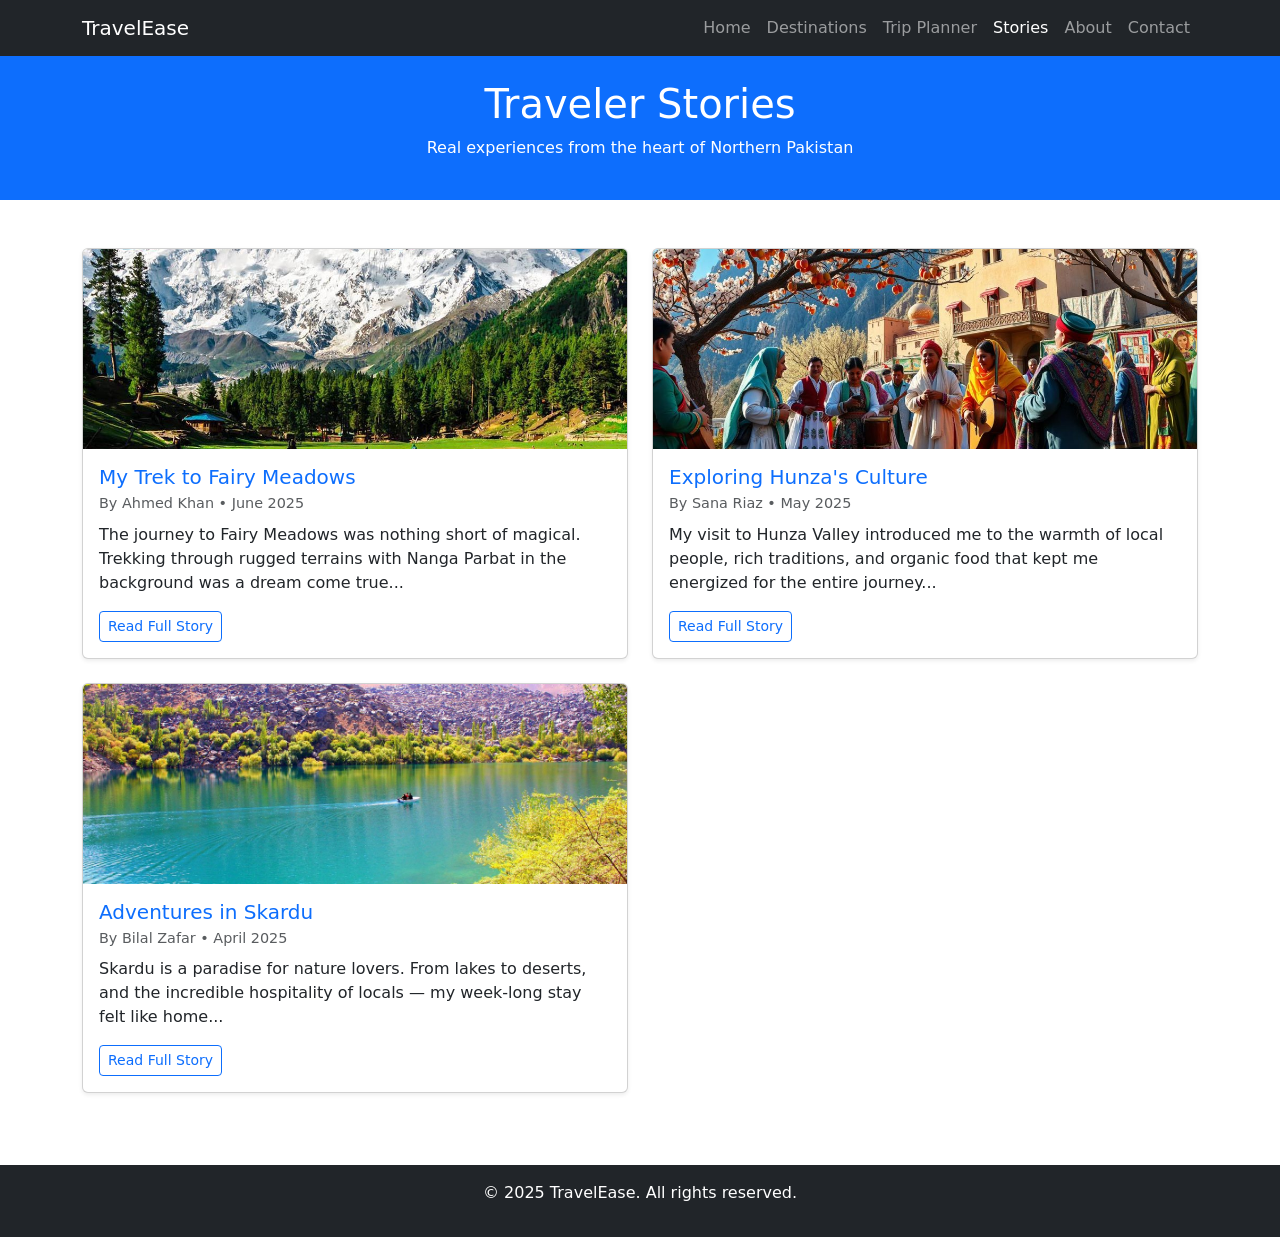
<file: stories.html>
<!DOCTYPE html>
<html lang="en">
<head>
  <meta charset="UTF-8" />
  <meta name="viewport" content="width=device-width, initial-scale=1.0" />
  <title>Travel Stories - TravelEase</title>
  <link rel="stylesheet" href="https://cdn.jsdelivr.net/npm/bootstrap@5.3.0/dist/css/bootstrap.min.css" />
  <link rel="stylesheet" href="styles/stories.css" />
</head>
<body>

  <!-- Navbar -->
  <nav class="navbar navbar-expand-lg navbar-dark bg-dark">
    <div class="container">
      <a class="navbar-brand" href="index.html">TravelEase</a>
      <button class="navbar-toggler" type="button" data-bs-toggle="collapse" data-bs-target="#navbarNav">
        <span class="navbar-toggler-icon"></span>
      </button>
      <div class="collapse navbar-collapse" id="navbarNav">
        <ul class="navbar-nav ms-auto">
          <li class="nav-item"><a class="nav-link" href="index.html">Home</a></li>
          <li class="nav-item"><a class="nav-link" href="destinations.html">Destinations</a></li>
          <li class="nav-item"><a class="nav-link" href="trip-planner.html">Trip Planner</a></li>
          <li class="nav-item"><a class="nav-link active" href="stories.html">Stories</a></li>
          <li class="nav-item"><a class="nav-link" href="about.html">About</a></li>
          <li class="nav-item"><a class="nav-link" href="contact.html">Contact</a></li>
        </ul>
      </div>
    </div>
  </nav>

  <!-- Header -->
  <header class="bg-primary text-white text-center py-4">
    <h1>Traveler Stories</h1>
    <p>Real experiences from the heart of Northern Pakistan</p>
  </header>

  <!-- Main Content -->
  <main class="container my-5">
    <div class="row">

      <!-- Story 1 -->
      <div class="col-md-6 mb-4">
        <div class="card shadow-sm h-100">
          <img src="../images/fairy-meadows-trek-2.jpg" class="card-img-top" alt="Fairy Meadows">
          <div class="card-body">
            <h5 class="card-title">My Trek to Fairy Meadows</h5>
            <p class="card-subtitle mb-2 text-muted">By Ahmed Khan • June 2025</p>
            <p class="card-text">The journey to Fairy Meadows was nothing short of magical. Trekking through rugged terrains with Nanga Parbat in the background was a dream come true...</p>
            <a href="#" class="btn btn-outline-primary btn-sm">Read Full Story</a>
          </div>
        </div>
      </div>

      <!-- Story 2 -->
      <div class="col-md-6 mb-4">
        <div class="card shadow-sm h-100">
          <img src="../images/cultural-celebrations-Hunza-1024x585.jpg" class="card-img-top" alt="Hunza Culture">
          <div class="card-body">
            <h5 class="card-title">Exploring Hunza's Culture</h5>
            <p class="card-subtitle mb-2 text-muted">By Sana Riaz • May 2025</p>
            <p class="card-text">My visit to Hunza Valley introduced me to the warmth of local people, rich traditions, and organic food that kept me energized for the entire journey...</p>
            <a href="#" class="btn btn-outline-primary btn-sm">Read Full Story</a>
          </div>
        </div>
      </div>

      <!-- Story 3 -->
      <div class="col-md-6 mb-4">
        <div class="card shadow-sm h-100">
          <img src="../images/upper-kachura-lake-is.jpg" class="card-img-top" alt="Skardu Adventure">
          <div class="card-body">
            <h5 class="card-title">Adventures in Skardu</h5>
            <p class="card-subtitle mb-2 text-muted">By Bilal Zafar • April 2025</p>
            <p class="card-text">Skardu is a paradise for nature lovers. From lakes to deserts, and the incredible hospitality of locals — my week-long stay felt like home...</p>
            <a href="#" class="btn btn-outline-primary btn-sm">Read Full Story</a>
          </div>
        </div>
      </div>

    </div>
  </main>

  <!-- Footer -->
  <footer class="bg-dark text-white text-center py-3">
    <p>&copy; 2025 TravelEase. All rights reserved.</p>
  </footer>

  <script src="https://cdn.jsdelivr.net/npm/bootstrap@5.3.0/dist/js/bootstrap.bundle.min.js"></script>
</body>
</html>
</file>
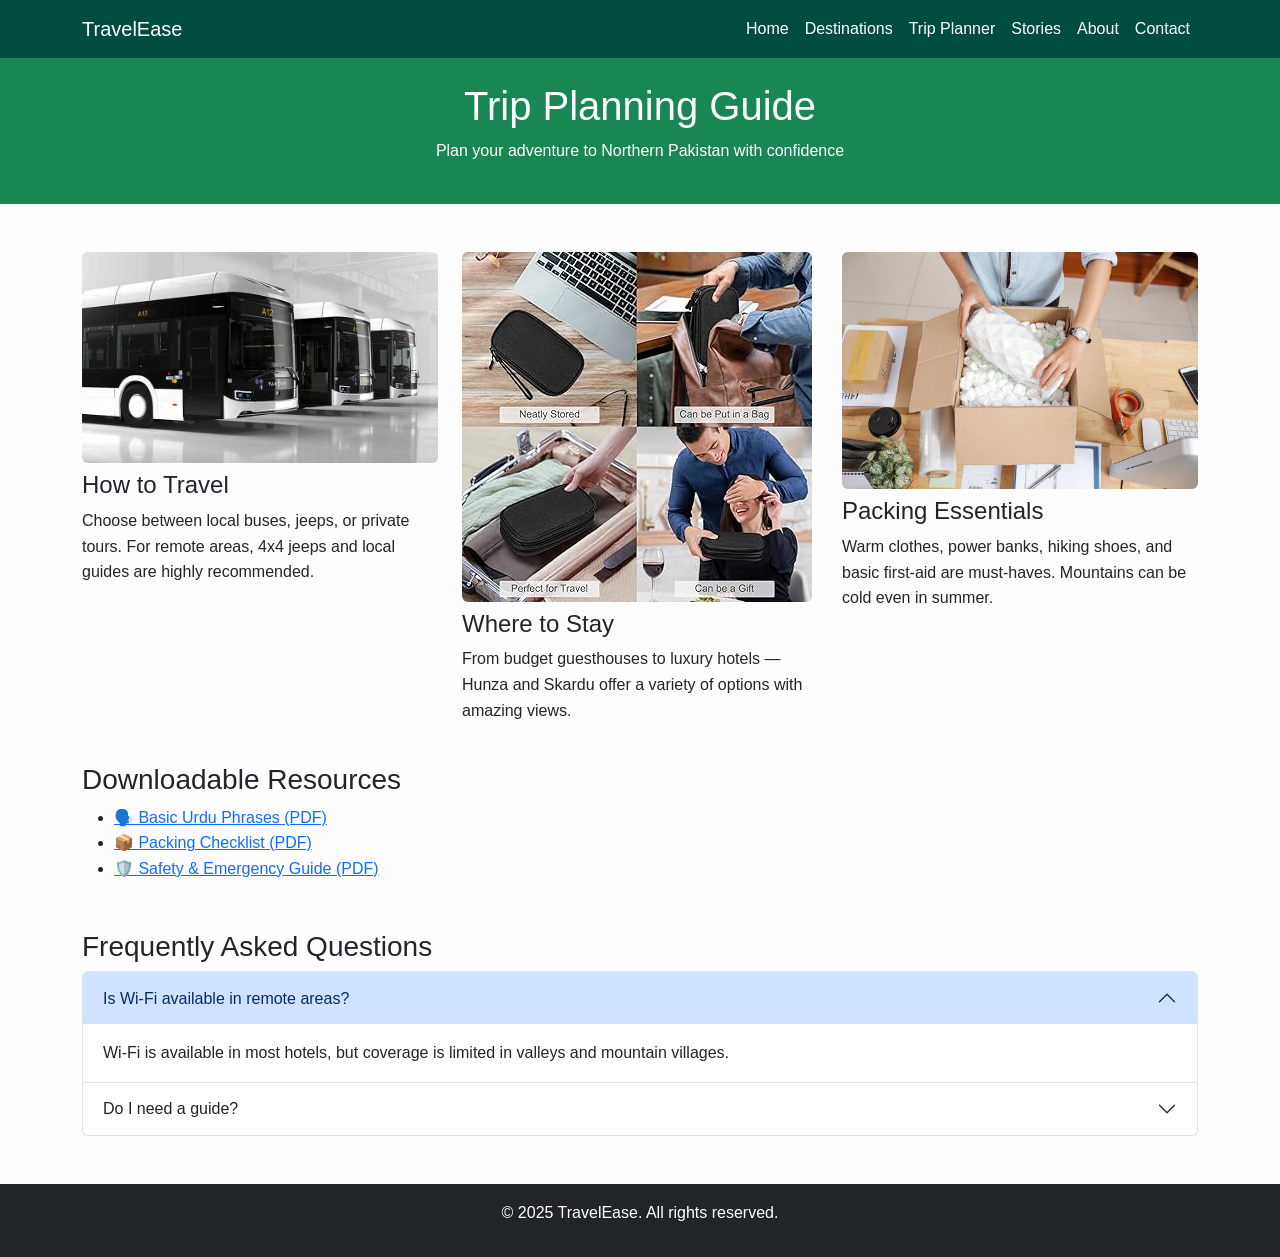
<file: trip-planner.html>
<!DOCTYPE html>
<html lang="en">
<head>
  <meta charset="UTF-8" />
  <meta name="viewport" content="width=device-width, initial-scale=1.0"/>
  <title>Trip Planner - TravelEase</title>
  <link rel="stylesheet" href="https://cdn.jsdelivr.net/npm/bootstrap@5.3.0/dist/css/bootstrap.min.css" />
  <link rel="stylesheet" href="styles/index.css" />
</head>
<body>

<!-- Navbar -->
<nav class="navbar navbar-expand-lg navbar-dark bg-dark">
  <div class="container">
    <a class="navbar-brand" href="index.html">TravelEase</a>
    <button class="navbar-toggler" type="button" data-bs-toggle="collapse" data-bs-target="#navbarNav">
      <span class="navbar-toggler-icon"></span>
    </button>
    <div class="collapse navbar-collapse" id="navbarNav">
      <ul class="navbar-nav ms-auto">
        <li class="nav-item"><a class="nav-link" href="index.html">Home</a></li>
        <li class="nav-item"><a class="nav-link" href="destinations.html">Destinations</a></li>
        <li class="nav-item"><a class="nav-link active" href="trip-planner.html">Trip Planner</a></li>
        <li class="nav-item"><a class="nav-link" href="stories.html">Stories</a></li>
        <li class="nav-item"><a class="nav-link" href="about.html">About</a></li>
        <li class="nav-item"><a class="nav-link" href="contact.html">Contact</a></li>
      </ul>
    </div>
  </div>
</nav>

<!-- Header -->
<header class="bg-success text-white text-center py-4">
  <h1>Trip Planning Guide</h1>
  <p>Plan your adventure to Northern Pakistan with confidence</p>
</header>

<!-- Main Content -->
<main class="container my-5">
  <div class="row mb-4">
    <div class="col-md-4">
      <img src="../images/imageone.jpg" class="img-fluid rounded" alt="Transportation">
      <h4 class="mt-2">How to Travel</h4>
      <p>Choose between local buses, jeeps, or private tours. For remote areas, 4x4 jeeps and local guides are highly recommended.</p>
    </div>
    <div class="col-md-4">
      <img src="../images/imagetwo.jpg" class="img-fluid rounded" alt="Where to Stay">
      <h4 class="mt-2">Where to Stay</h4>
      <p>From budget guesthouses to luxury hotels — Hunza and Skardu offer a variety of options with amazing views.</p>
    </div>
    <div class="col-md-4">
      <img src="../images/imagethree.jpg" class="img-fluid rounded" alt="Packing Essentials">
      <h4 class="mt-2">Packing Essentials</h4>
      <p>Warm clothes, power banks, hiking shoes, and basic first-aid are must-haves. Mountains can be cold even in summer.</p>
    </div>
  </div>

  <!-- PDFs Section -->
  <section class="mb-5">
    <h3>Downloadable Resources</h3>
    <ul>
      <li><a href="../docs/basic-urdu-phrases.pdf" target="_blank">🗣️ Basic Urdu Phrases (PDF)</a></li>
      <li><a href="../docs/packing-checklist.pdf" target="_blank">📦 Packing Checklist (PDF)</a></li>
      <li><a href="../docs/safety-guide.pdf" target="_blank">🛡️ Safety & Emergency Guide (PDF)</a></li>
    </ul>
  </section>

  <!-- FAQ -->
  <section>
    <h3>Frequently Asked Questions</h3>
    <div class="accordion" id="faqAccordion">
      <div class="accordion-item">
        <h2 class="accordion-header" id="q1">
          <button class="accordion-button" type="button" data-bs-toggle="collapse" data-bs-target="#a1">
            Is Wi-Fi available in remote areas?
          </button>
        </h2>
        <div id="a1" class="accordion-collapse collapse show" data-bs-parent="#faqAccordion">
          <div class="accordion-body">Wi-Fi is available in most hotels, but coverage is limited in valleys and mountain villages.</div>
        </div>
      </div>
      <div class="accordion-item">
        <h2 class="accordion-header" id="q2">
          <button class="accordion-button collapsed" type="button" data-bs-toggle="collapse" data-bs-target="#a2">
            Do I need a guide?
          </button>
        </h2>
        <div id="a2" class="accordion-collapse collapse" data-bs-parent="#faqAccordion">
          <div class="accordion-body">A local guide is not mandatory, but highly recommended for trekking routes and cultural understanding.</div>
        </div>
      </div>
    </div>
  </section>
</main>

<!-- Footer -->
<footer class="bg-dark text-white text-center py-3">
  <p>&copy; 2025 TravelEase. All rights reserved.</p>
</footer>

<script src="https://cdn.jsdelivr.net/npm/bootstrap@5.3.0/dist/js/bootstrap.bundle.min.js"></script>
</body>
</html>
</file>
<file: styles/stories.css>
.card-title {
  color: #0d6efd;
}

.card-subtitle {
  font-size: 0.9rem;
}

.card-text {
  font-size: 1rem;
}

.card img {
  height: 200px;
  object-fit: cover;
}
</file>
<file: styles/index.css>
/* Font and base styles */
body {
  font-family: 'Montserrat', sans-serif;
  line-height: 1.6;
  background-color: #fdfdfd;
}

/* Header - if needed for extra custom styling */
header {
  background-color: #004d40;
  color: white;
  padding: 1rem 0;
}

/* Hero section */
.hero {
  background: linear-gradient(to right, #004d40, #00796b);
  color: white;
  padding: 80px 0;
  text-align: center;
}

.hero h1 {
  font-size: 3rem;
  font-weight: 600;
}

.hero p {
  font-size: 1.3rem;
}

/* Navbar custom overrides */
.navbar {
  background-color: #004d40 !important;
}

.navbar-brand,
.nav-link {
  color: #fff !important;
}

.nav-link:hover {
  text-decoration: underline;
}

/* Destination Cards */
.card {
  transition: transform 0.3s, box-shadow 0.3s;
  border: none;
  border-radius: 12px;
  overflow: hidden;
}

.card:hover {
  transform: translateY(-5px);
  box-shadow: 0 8px 20px rgba(0, 0, 0, 0.2);
}

.card-title {
  font-weight: 600;
  color: #004d40;
}

.card-text {
  color: #333;
}

.fixed-img {
  height: 230px;
  object-fit: cover;
  width: 100%;
}

/* Reviews section */
.reviews {
  background-color: #f5f5f5;
  padding: 40px 0;
}

.reviews h2 {
  margin-bottom: 20px;
  font-weight: 600;
}

.reviews ul {
  padding-left: 0;
  list-style-type: none;
}

.reviews li {
  font-style: italic;
  margin-bottom: 10px;
  color: #555;
}

/* Footer */
footer {
  background-color: #004d40;
  color: white;
  padding: 20px 0;
  text-align: center;
}
</file>
